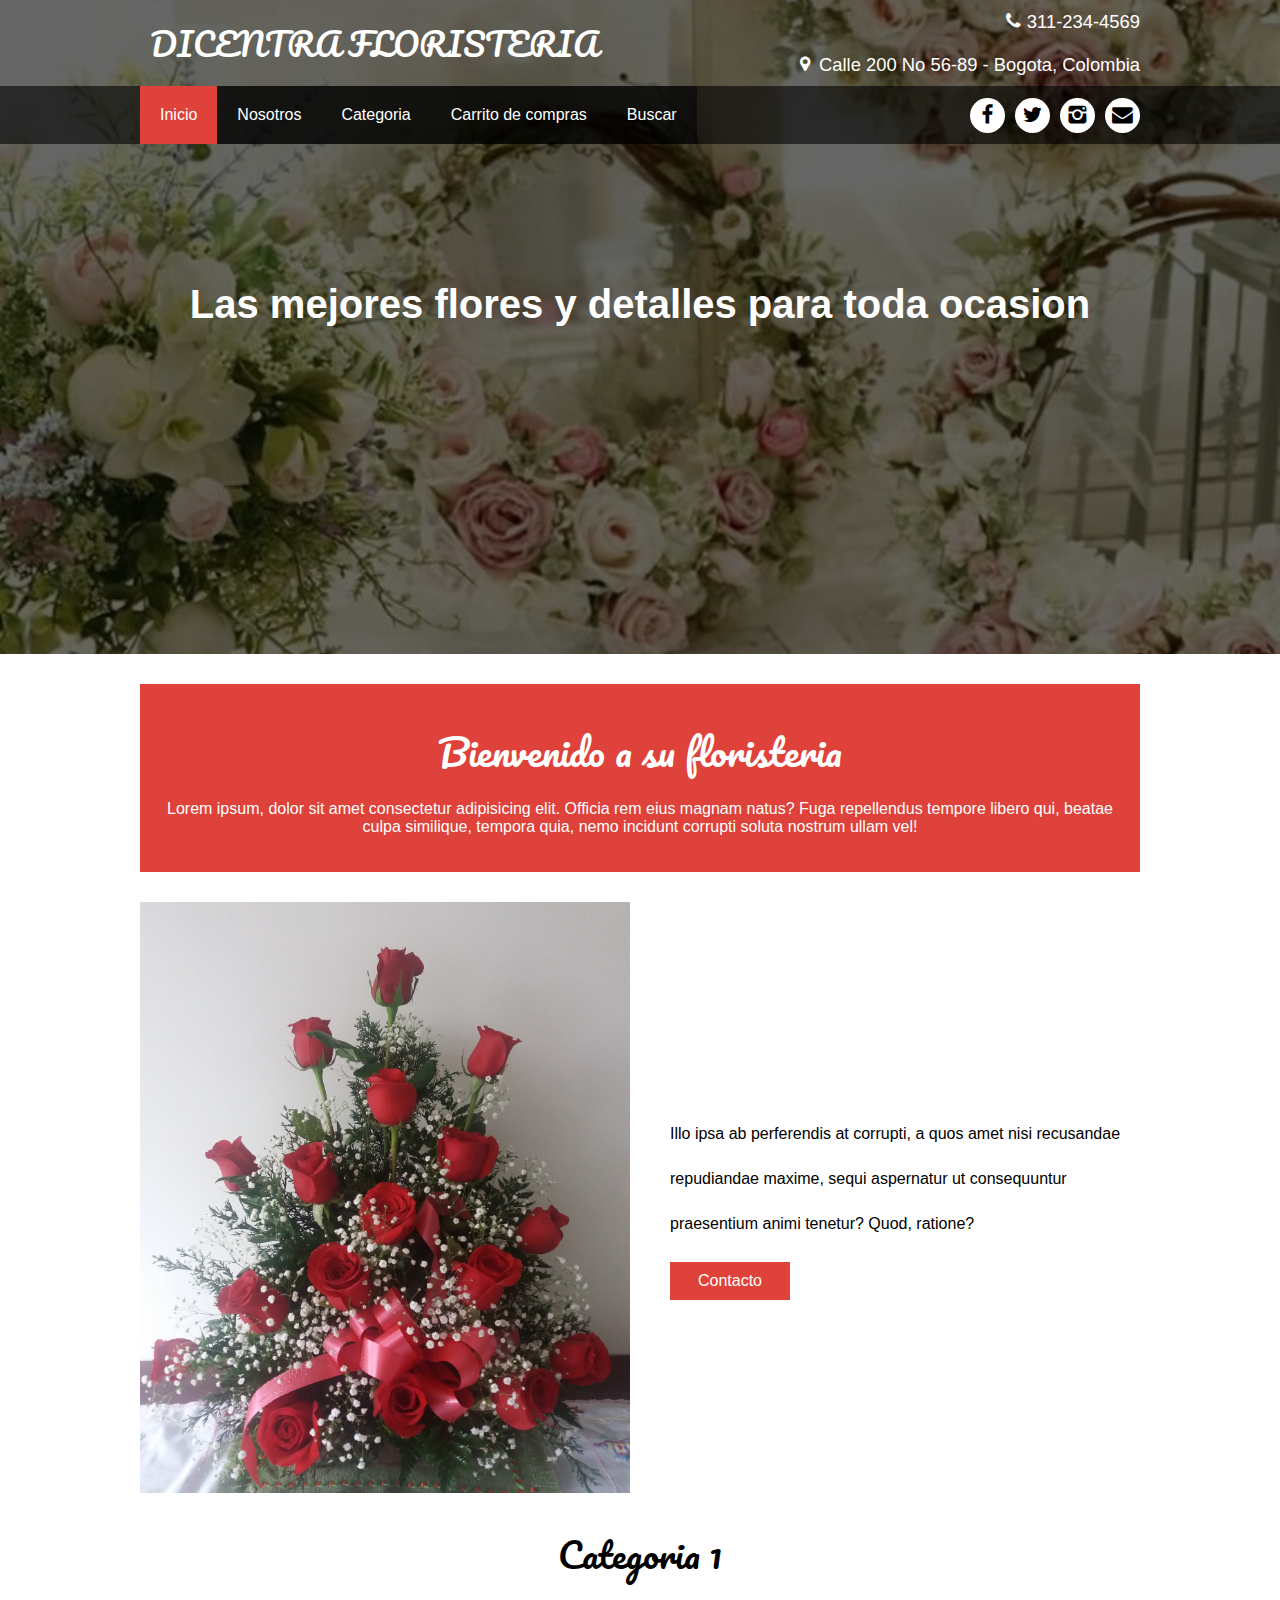
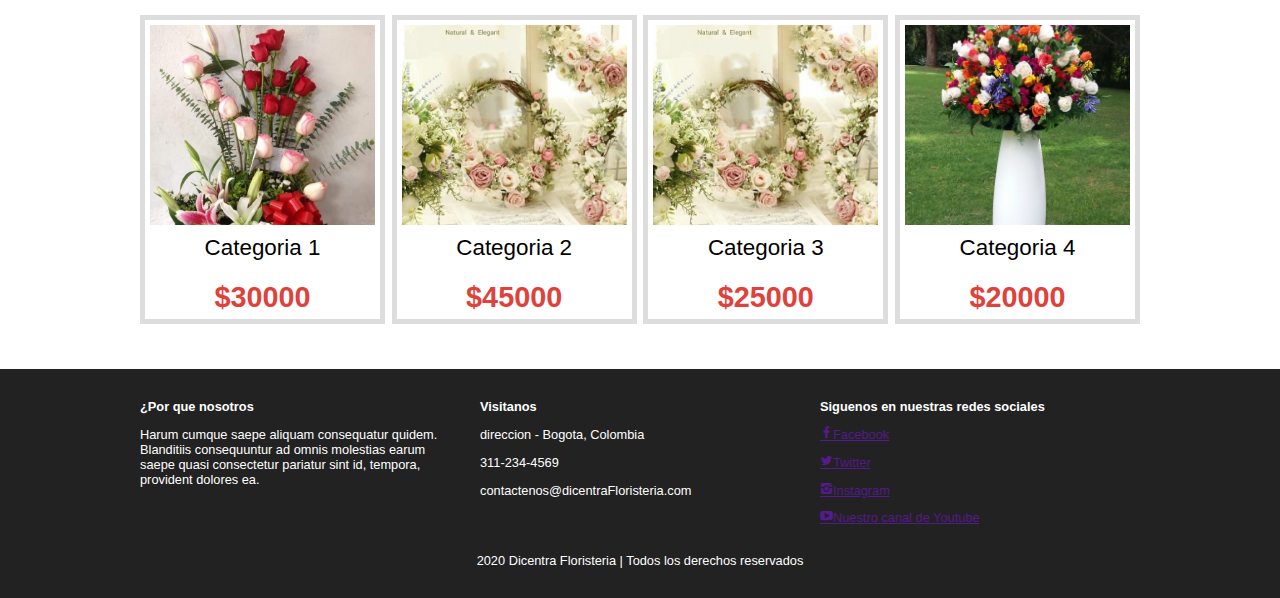
<file: index.html>
<!DOCTYPE html>
<html lang="es">
<head>
    <meta charset="UTF-8">
    <title>Dicentra</title>
    <meta name="viewport" content="width=device-width, user-scalable=yes, initial-scale=1.0, maximum-sacle=3.0, minimum-scale=1.0">
    <link rel="stylesheet" href="css/estilos.css">
    <link rel="stylesheet" href="styles.css">
    <link href="https://file.myfontastic.com/VVTvWg6KPL7GhArpkLEY3G/icons.css" rel="stylesheet">
</head>
<body>
    <header class="main-header">
        <div class="container container--flex">
            <div class="logo-container column column--50">
                <h1 class="logo">DICENTRA FLORISTERIA</h1>
            </div>
            <div class="main-header__contactInfo column column--50">
                <p class="main-header__contactInfo__telefono">
                    <span class="icon-telefono">311-234-4569</span>
                </p>
                <p class="main-header__contactInfo__direccion">
                    <span class="icon-ubicacion">Calle 200 No 56-89 - Bogota, Colombia</span>
                </p>
            </div>
        </div>
    </header>
    <nav class="main-nav">
        <div class="container container--flex">
            <span class="icon-menu" id="btnmenu">
            </span>
            <ul class="menu" id="menu">
                <li class="menu__item"><a href="/" class="menu__link menu__link--select">Inicio</a></li>
                <li class="menu__item "><a href="nosotros.html" class="menu__link">Nosotros</a></li>
                <li class="menu__item"><a href="categoria.html" class="menu__link">Categoria</a></li>
                <li class="menu__item"><a href="carrito.html" class="menu__link">Carrito de compras</a></li>
                <li class="menu__item"><a href="buscar.html" class="menu__link">Buscar</a></li>
            </ul>
            <div class="social-icon">
                <a href="" class="social-icon__link"><span class="icon-facebook"></span></a>
                <a href="" class="social-icon__link"><span class="icon-twitter"></span></a>
                <a href="" class="social-icon__link"><span class="icon-instagram"></span></a>
                <a href="" class="social-icon__link"><span class="icon-mail"></span></a>
            </div>
        </div>
    </nav>
    <section class="banner">
        <img src="img/Flores.jpg" alt="" class="banner__img">
        <div class="banner__content">Las mejores flores y detalles para toda ocasion</div>
    </section>

    <main class="main">
        <section class="group group--color">
            <div class="container">
                <h2 class="main__title">Bienvenido a su floristeria</h2>
                <p class="main__txt">Lorem ipsum, dolor sit amet consectetur adipisicing elit. Officia rem eius magnam natus? Fuga repellendus tempore libero qui, beatae culpa similique, tempora quia, nemo incidunt corrupti soluta nostrum ullam vel!</p>
            </div>    
        </section>
        <section class="group main__about__description">
            <div class="container container--flex">
                <div class="column column--50">
                    <img src="img/arreglo rojo.jpg" alt="">
                </div>
                <div class="column column--50">
                    <h3 class="column__title"></h3>
                    <p class="column__txt">Illo ipsa ab perferendis at corrupti, a quos amet nisi recusandae repudiandae maxime, sequi aspernatur ut consequuntur praesentium animi tenetur? Quod, ratione?</p>
                    <a href="" class="btn btn--contact">Contacto</a>
                </div>
            </div>
        </section>
        <section class="group categorias">
            <h2 class="group__title">Categoria 1</h2>
            <div class="container container--flex">
                <div class="column column--50-25">
                    <img src="img/Arreglo escalera rosa.jpeg" alt="" class="categorias__img">
                    <div class="categorias__title">Categoria 1</div>
                    <div class="categorias__price">$30000</div>
                </div>
                <div class="column column--50-25">
                    <img src="img/Flores2.jpg" alt="" class="categorias__img">
                    <div class="categorias__title">Categoria 2</div>
                    <div class="categorias__price">$45000</div>
                </div>
                <div class="column column--50-25">
                    <img src="img/Flores.jpg" alt="" class="categorias__img">
                    <div class="categorias__title">Categoria 3</div>
                    <div class="categorias__price">$25000</div>
                </div>
                <div class="column column--50-25">
                    <img src="img/Ramo colores.jpg" alt="" class="categorias__img">
                    <div class="categorias__title">Categoria 4</div>
                    <div class="categorias__price">$20000</div>
                </div>
            </div>
        </section>        
    </main>
    <footer class="main-footer">
        <div class="container container--flex">
            <div class="column column--33">
               <h2 class="column__title">¿Por que nosotros</h2>
               <p class="column__txt">Harum cumque saepe aliquam consequatur quidem. Blanditiis consequuntur ad omnis molestias earum saepe quasi consectetur pariatur sint id, tempora, provident dolores ea.</p>
            </div>
            <div class="column column--33">
                <h2 class="column__title">Visitanos</h2>
               <p class="column__txt">direccion - Bogota, Colombia</p>
               <p class="column__txt">311-234-4569</p>
               <p class="column__txt">contactenos@dicentraFloristeria.com</p>

            </div>
            <div class="column column--33">
                <h2 class="column__title">Siguenos en nuestras redes sociales</h2>
               <p class="column__txt"><a href="" class="icon-facebook">Facebook</a></p>
               <p class="column__txt"><a href="" class="icon-twitter">Twitter</a></p>
               <p class="column__txt"><a href="" class="icon-instagram">Instagram</a></p>
               <p class="column__txt"><a href="" class="icon-youtube">Nuestro canal de Youtube</a></p>

            </div>
            <p class="copy"> 2020 Dicentra Floristeria | Todos los derechos reservados</p>
        </div>
    </footer>
    <script src="js/menu.js"></script>
</body>
</html>
</file>
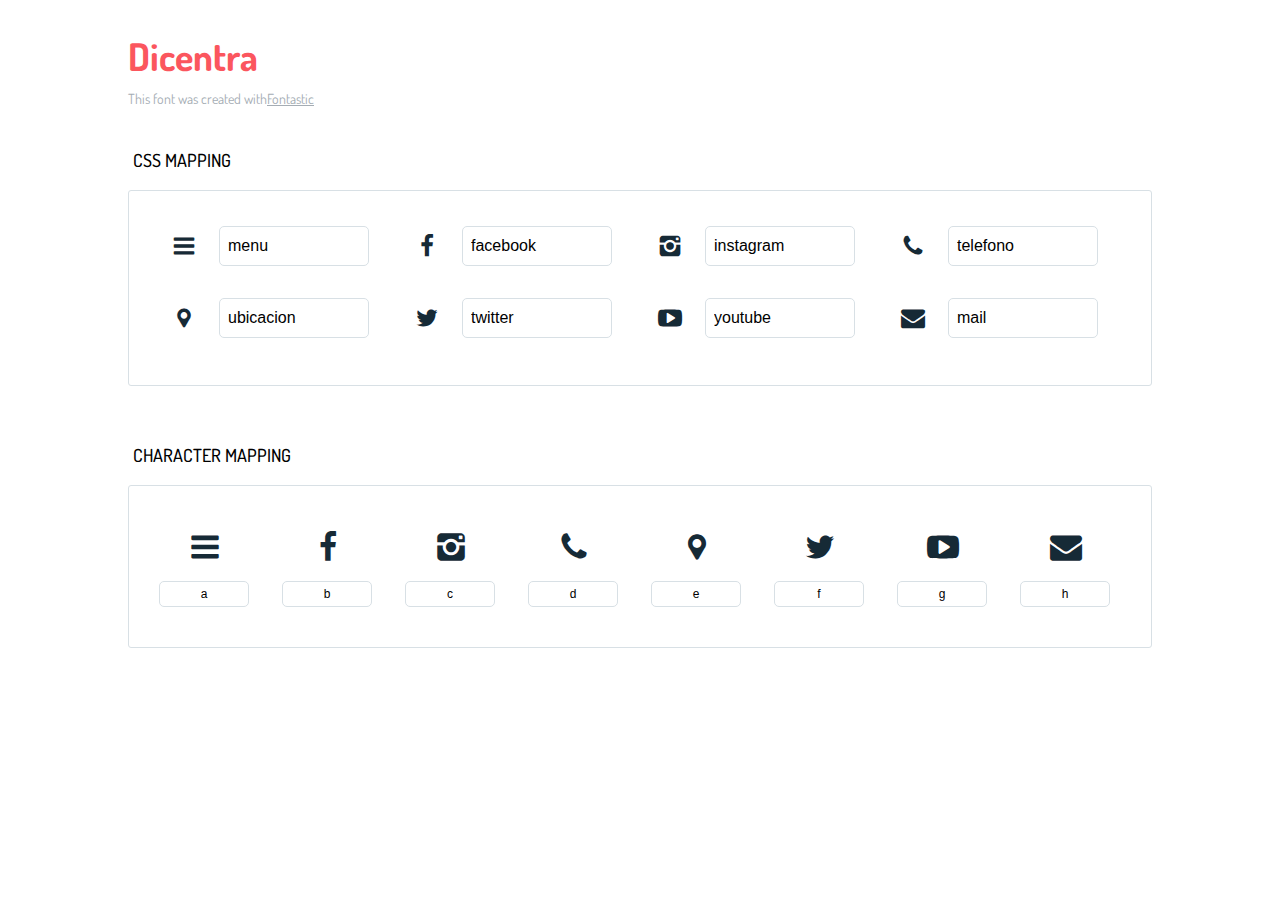
<file: icons-reference.html>
<!DOCTYPE html>
<html lang="en">
  <head>
    <meta charset="utf-8">
    <meta http-equiv="X-UA-Compatible" content="IE=edge,chrome=1">
    <meta name="viewport" content="width=device-width,initial-scale=1">
    <title>Font Reference - Dicentra</title>
    <link href="http://fonts.googleapis.com/css?family=Dosis:400,500,700" rel="stylesheet" type="text/css">
    <link rel="stylesheet" href="styles.css">
    <style type="text/css">html,body,div,span,applet,object,iframe,h1,h2,h3,h4,h5,h6,p,blockquote,pre,a,abbr,acronym,address,big,cite,code,del,dfn,em,img,ins,kbd,q,s,samp,small,strike,strong,sub,sup,tt,var,dl,dt,dd,ol,ul,li,fieldset,form,label,legend,table,caption,tbody,tfoot,thead,tr,th,td{margin:0;padding:0;border:0;outline:0;font-weight:inherit;font-style:inherit;font-family:inherit;font-size:100%;vertical-align:baseline}body{line-height:1;color:#000;background:#fff}ol,ul{list-style:none}table{border-collapse:separate;border-spacing:0;vertical-align:middle}caption,th,td{text-align:left;font-weight:normal;vertical-align:middle}a img{border:none}*{-webkit-box-sizing:border-box;-moz-box-sizing:border-box;box-sizing:border-box}body{font-family:'Dosis','Tahoma',sans-serif}.container{margin:15px auto;width:80%}h1{margin:40px 0 20px;font-weight:700;font-size:38px;line-height:32px;color:#fb565e}h2{font-size:18px;padding:0 0 21px 5px;margin:45px 0 0 0;text-transform:uppercase;font-weight:500}.small{font-size:14px;color:#a5adb4;}.small a{color:#a5adb4;}.small a:hover{color:#fb565e}.glyphs.character-mapping{margin:0 0 20px 0;padding:20px 0 20px 30px;color:rgba(0,0,0,0.5);border:1px solid #d8e0e5;border-radius:3px;}.glyphs.character-mapping li{margin:0 30px 20px 0;display:inline-block;width:90px}.glyphs.character-mapping .icon{margin:10px 0 10px 15px;padding:15px;position:relative;width:55px;height:55px;color:#162a36 !important;overflow:hidden;border-radius:3px;font-size:32px;}.glyphs.character-mapping .icon svg{fill:#000}.glyphs.character-mapping input{margin:0;padding:5px 0;line-height:12px;font-size:12px;display:block;width:100%;border:1px solid #d8e0e5;border-radius:5px;text-align:center;outline:0;}.glyphs.character-mapping input:focus{border:1px solid #fbde4a;-webkit-box-shadow:inset 0 0 3px #fbde4a;box-shadow:inset 0 0 3px #fbde4a}.glyphs.character-mapping input:hover{-webkit-box-shadow:inset 0 0 3px #fbde4a;box-shadow:inset 0 0 3px #fbde4a}.glyphs.css-mapping{margin:0 0 60px 0;padding:30px 0 20px 30px;color:rgba(0,0,0,0.5);border:1px solid #d8e0e5;border-radius:3px;}.glyphs.css-mapping li{margin:0 30px 20px 0;padding:0;display:inline-block;overflow:hidden}.glyphs.css-mapping .icon{margin:0;margin-right:10px;padding:13px;height:50px;width:50px;color:#162a36 !important;overflow:hidden;float:left;font-size:24px}.glyphs.css-mapping input{margin:0;margin-top:5px;padding:8px;line-height:16px;font-size:16px;display:block;width:150px;height:40px;border:1px solid #d8e0e5;border-radius:5px;background:#fff;outline:0;float:right;}.glyphs.css-mapping input:focus{border:1px solid #fbde4a;-webkit-box-shadow:inset 0 0 3px #fbde4a;box-shadow:inset 0 0 3px #fbde4a}.glyphs.css-mapping input:hover{-webkit-box-shadow:inset 0 0 3px #fbde4a;box-shadow:inset 0 0 3px #fbde4a}</style>
  </head>
  <body>
    <div class="container">
      <h1>Dicentra</h1>
      <p class="small">This font was created with<a href="http://fontastic.me/">Fontastic</a></p>
      <h2>CSS mapping</h2>
      <ul class="glyphs css-mapping">
        <li>
          <div class="icon icon-menu"></div>
          <input type="text" readonly="readonly" value="menu">
        </li>
        <li>
          <div class="icon icon-facebook"></div>
          <input type="text" readonly="readonly" value="facebook">
        </li>
        <li>
          <div class="icon icon-instagram"></div>
          <input type="text" readonly="readonly" value="instagram">
        </li>
        <li>
          <div class="icon icon-telefono"></div>
          <input type="text" readonly="readonly" value="telefono">
        </li>
        <li>
          <div class="icon icon-ubicacion"></div>
          <input type="text" readonly="readonly" value="ubicacion">
        </li>
        <li>
          <div class="icon icon-twitter"></div>
          <input type="text" readonly="readonly" value="twitter">
        </li>
        <li>
          <div class="icon icon-youtube"></div>
          <input type="text" readonly="readonly" value="youtube">
        </li>
        <li>
          <div class="icon icon-mail"></div>
          <input type="text" readonly="readonly" value="mail">
        </li>
      </ul>
      <h2>Character mapping</h2>
      <ul class="glyphs character-mapping">
        <li>
          <div data-icon="a" class="icon"></div>
          <input type="text" readonly="readonly" value="a">
        </li>
        <li>
          <div data-icon="b" class="icon"></div>
          <input type="text" readonly="readonly" value="b">
        </li>
        <li>
          <div data-icon="c" class="icon"></div>
          <input type="text" readonly="readonly" value="c">
        </li>
        <li>
          <div data-icon="d" class="icon"></div>
          <input type="text" readonly="readonly" value="d">
        </li>
        <li>
          <div data-icon="e" class="icon"></div>
          <input type="text" readonly="readonly" value="e">
        </li>
        <li>
          <div data-icon="f" class="icon"></div>
          <input type="text" readonly="readonly" value="f">
        </li>
        <li>
          <div data-icon="g" class="icon"></div>
          <input type="text" readonly="readonly" value="g">
        </li>
        <li>
          <div data-icon="h" class="icon"></div>
          <input type="text" readonly="readonly" value="h">
        </li>
      </ul>
    </div>
    <script>(function() {
  var glyphs, i, len, ref;

  ref = document.getElementsByClassName('glyphs');
  for (i = 0, len = ref.length; i < len; i++) {
    glyphs = ref[i];
    glyphs.addEventListener('click', function(event) {
      if (event.target.tagName === 'INPUT') {
        return event.target.select();
      }
    });
  }

}).call(this);

    </script>
  </body>
</html>
</file>
<file: css/estilos.css>
@import url('https://fonts.googleapis.com/css2?family=Montserrat+Alternates:ital,wght@1,500&family=Pacifico&display=swap');

*{
    box-sizing: border-box;
}
body{
    font-family: 'Montserrat', sans-serif;
    margin: 0;
}
/*----------------------Estilos basicos-----------------*/

img{
    display: block;
    width: 100%;
    max-width: 100%;
}
h1,h2,h3,h4,h5,h6{
    margin: 0;
}
.container{
    width: 100%;
    margin: auto;
}
.container--flex{
    display: flex;
    flex-wrap: wrap;
    justify-content: space-between;
    align-items: center;
}
.column{
    width: 100%;
}

/*----------------------Estilos header-----------------*/

.main-header{
    width: 100%;
}
.logo{
    font-size: 1.8em;
    color: #DE423A;
    padding: 10px;
    font-family: 'Pacifico', cursive;
    font-weight: 100;
}
.main-header__contactInfo__telefono{
    background: #DE423A;
    color: white;
    margin: 0 auto;
    padding: 10px;
}
.main-header__contactInfo__direccion{
    padding: 10px;
    margin: 0;
}
.main-header [class*="icon-"]:before {
    position: relative;
    top: 2px;
    right: 5px;
}
/*----------------------Estilos del menu-----------------*/

.main-nav {
    width: 100%;
    position: relative;
    z-index: 2000;
    padding: 10px;
}
.icon-menu {
    display: block;
    color: white;

    border: 1px solid white;
    border-radius: 3px;
    width: 40px;
    height: 40px;
    line-height: 45px;
    text-align: center;
    cursor: pointer;
    font-size: 1.5em;
}
.social-icon{
    display: flex;
    justify-content: space-between;
}
.social-icon [class*="icon-"] {
    color: black;
    margin-left: 10px;
    display: flex;
    justify-content: center;
    align-items: center;
    font-size: 1.3em;
    width: 35px;
    height: 35px;
    background: white;
    border-radius: 50%;
}
.social-icon__link {
    text-decoration: none;
}
.menu {
    position: absolute;
    top:60px;
    left: 0;
    width: 100%;
    background: rgba(0,0,0,.5);
    padding: 0;
    margin: 0;
    list-style: none;
    text-align: center;

    height: 0;
    overflow: hidden;
    transition: height .4s linear;

}

.menu__link {
    display: block;
    padding: 15px;
    color: white;
    text-decoration: none;
}
.menu__link:hover{
    background: #DE423A;
    
}
.menu__link--select {
    background: #DE423A;
}

.mostrar {
    height: 266px;
}

/*----------------------Estilos del banner-----------------*/

.banner{
    margin-top: -60px;
    position: relative;
}
.banner:before {
    content: '';
    position: absolute;
    width: 100%;
    height: 100%;
    background: rgba(0,0,0,.6);
    z-index: 1000;
    top: 0;
}
.banner__img {
    width: 100%;
    height: 500px;
    object-fit: cover;
}
.banner__content{
    width: 90%;
    color: white;
    text-align: center;
    position: absolute;
    z-index: 1500;
    top: 50%;
    left: 50%;
    transform: translateX(-50%) translateY(-50%);
    font-size: 1.5em;
    font-weight: bold;
}

/*----------------------Estilos del banner-----------------*/
.group--color .container {
    background:#DE423A;
    color: white;
    padding: 10px;
    text-align: center;
}

.main__title{
    margin: 15px;
    font-size: 1.8em;
    font-family: 'Pacifico', cursive;
    font-weight: 100;
}

.column__title {
    font-size: 1.3em;
}

.main__about__description .column:nth-child(2) {
    padding: 10px;
}
.btn {
    display: block;
    text-align: center;
    text-decoration: none;
    width: 120px;
    background: #DE423A;
    color: white;
    padding: 10px;
    margin: 10px auto;
}
.group__title{
    font-family: 'Pacifico', cursive;
    font-weight: 100;
    text-align: center;
    font-size: 1.8em;
    margin: 30px;
}
.categorias .column{
    margin-bottom: 30px;
    text-align: center;
    cursor: pointer;
}
.categorias__img{
    margin: auto;
    max-width: 350px;
}
.categorias__title{
    font-size: 1.3em;
    padding-top: 10px;
    padding-bottom: 20px;
}
.categorias__price {
    font-size: 1.5em;
    color: #DE423A;
    font-weight: bold;
}

/*----------------------Estilos del footer-----------------*/


.main-footer {
    background: #222;
    color: white;
    padding: 10px;
    padding-top: 20px;
    padding-bottom: 20px;
    font-size: .8em;
}

.copy {
    text-align: center;
    margin: auto;
    margin-top: 15px;
}
.main-footer [class="icon-"] {
    color: white;
    text-decoration: none;
}
.main-footer [class="icon-"]:before {
    position: relative;
    top: 3px;
    right: 5px;
}    
 /*----------------------Estilos responsive-----------------*/


 @media screen and (min-width:480px) {
     .logo {
         color: white;
     }
     .main-header__contactInfo{
         text-align: right;
     }
     
     .main-header__contactInfo__telefono{
         background: none;
     }
     .main-header__contactInfo__direccion{
         color: white;
     }
     .main-nav {
         background: rgba(0,0,0,.6);
     }
     .banner {
        margin-top: -190px;
        z-index: -1000;
    }
    .banner__img{
        height: 600px;
    }
    .banner__content {
        font-size: 2em;
    }
     
     .main{
         padding-bottom: 15px;
     }
     .main__about__description .column:nth-child(2){
         padding-left: 20px;
         font-size: .9em;
     }
     .main__about__description .btn {
         margin: 0;
     }
     .categorias .column {
        border: 5px solid #ddd;
        padding: 5px;
     }
     .categorias__img{
         height: 200px;
        object-fit: cover;
     }
     .main-footer .container--flex{
         align-items: flex-start;
     }
     .column--50 {
        width: 49%;
    }
    .column--50-25 {
        width: 49%;
    }
    .column--33{
        width: 32%;
    }

 }

/*----------------------Estilos responsive-----------------*/

@media screen and (min-width:768px){
    .main__title{
        font-size: 2.2em;
    }
    .main__about__description{
        margin-top: 30px;
    }
    .main__about__description .column--50:nth-child(2) {
        font-size: 1em;
    }
    .main__about__description .column--50:nth-child(2) .column__txt{
        line-height: 30px;
    }
    .column--50-25{
        width: 24.5%;
    }
    .column__title{
        font-size: 1em;
    }
    .group__title{
        font-size: 2.2em;
    }
}

/*----------------------Estilos responsive-----------------*/

@media screen and (min-width:1024px){
    
    .container{
        width: 1000px;
    }
    .logo{
        font-size: 2em;
        padding: o;
    }
    .main-header__contactInfo__telefono,
    .main-header__contactInfo__direccion{
        padding-right: 0;
        font-size: 1.15em;
    }
    .main-nav{
        padding: 0;
    }
    .banner__img{
        height: 700px;
    }
    .banner__content{
        font-size: 2.5em;
    }
    .icon-menu{
        display: none;
    }
    .menu{
        position: static;
        display: flex;
        height: auto;
        width: auto;
    }
    .menu__link{
        padding: 20px;
    }
    .group--color .container{
        margin-top: 30px;
        margin-bottom: 30px;
        padding: 20px;
    }
    .main__title{
        font-size: 2.3em;
    }
    .main__about__description .column--50:nth-child(2) .column__txt{
        line-height: 45px;
    }
    .categorias__title{
        font-size: 1.4em;
    }
    .categorias__price{
        font-size: 1.8em;
    }
    .main-footer{
        padding-top: 30px;
        padding-bottom: 30px;
    }
}

@media screen and (min-width:1600px){
    .container{
        width: 1400px;
    }
    .main__about__description .column:nth-child(1) img {
        width: 100%;
        height: 350px;
        object-fit: cover;
    }
    .banner__img{
        height: 800px;
    }
    .categorias__img{
        height: 300px;
    }




}
</file>
<file: styles.css>
@charset "UTF-8";

@font-face {
  font-family: "dicentra";
  src:url("fonts/dicentra.eot");
  src:url("fonts/dicentra.eot?#iefix") format("embedded-opentype"),
    url("fonts/dicentra.woff") format("woff"),
    url("fonts/dicentra.ttf") format("truetype"),
    url("fonts/dicentra.svg#dicentra") format("svg");
  font-weight: normal;
  font-style: normal;

}

[data-icon]:before {
  font-family: "dicentra" !important;
  content: attr(data-icon);
  font-style: normal !important;
  font-weight: normal !important;
  font-variant: normal !important;
  text-transform: none !important;
  speak: none;
  line-height: 1;
  -webkit-font-smoothing: antialiased;
  -moz-osx-font-smoothing: grayscale;
}

[class^="icon-"]:before,
[class*=" icon-"]:before {
  font-family: "dicentra" !important;
  font-style: normal !important;
  font-weight: normal !important;
  font-variant: normal !important;
  text-transform: none !important;
  speak: none;
  line-height: 1;
  -webkit-font-smoothing: antialiased;
  -moz-osx-font-smoothing: grayscale;
}

.icon-menu:before {
  content: "\61";
}
.icon-facebook:before {
  content: "\62";
}
.icon-instagram:before {
  content: "\63";
}
.icon-telefono:before {
  content: "\64";
}
.icon-ubicacion:before {
  content: "\65";
}
.icon-twitter:before {
  content: "\66";
}
.icon-youtube:before {
  content: "\67";
}
.icon-mail:before {
  content: "\68";
}
</file>
